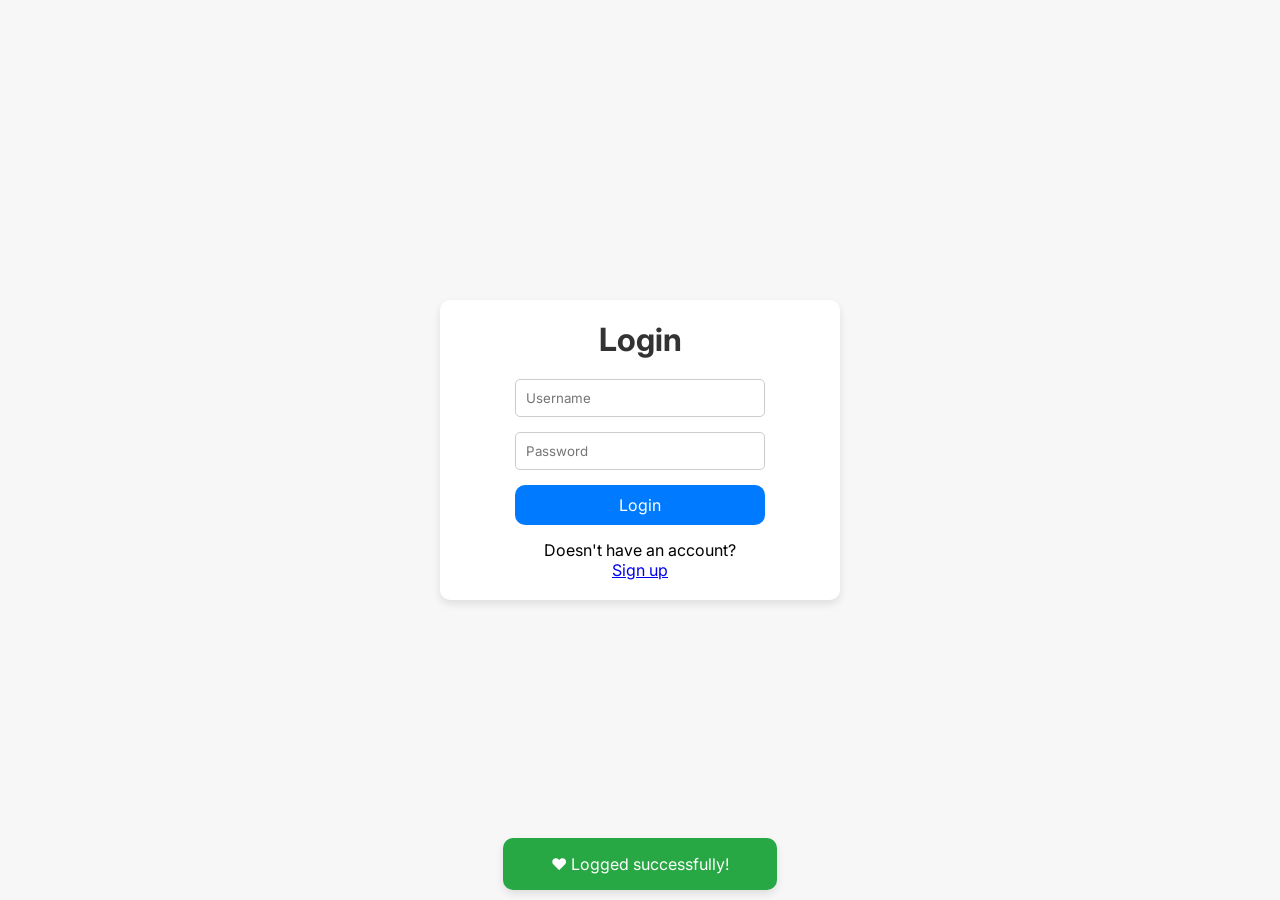
<file: local-login/index.html>
<!doctype html>
<html lang="en">
  <head>
    <meta charset="UTF-8" />
    <meta name="viewport" content="width=device-width, initial-scale=1.0" />
    <link rel="stylesheet" href="style.css" />
    <title>Login Page</title>
  </head>
  <body>
    <form id="login-form" class="login-card">
      <h1>Login</h1>
      <input type="text" id="username" placeholder="Username" class="field" />
      <input
        type="password"
        id="password"
        placeholder="Password"
        class="field"
      />
      <button type="submit" class="submit-btn" id="login-button">Login</button>
      <p>Doesn't have an account?</p>
      <a href="signup.html" class="signup-link">Sign up</a>
    </form>
    <div class="feedback success">
      <p id="message">❤️ Logged successfully!</p>
    </div>
  </body>
  <script src="login.js"></script>
</html>
</file>
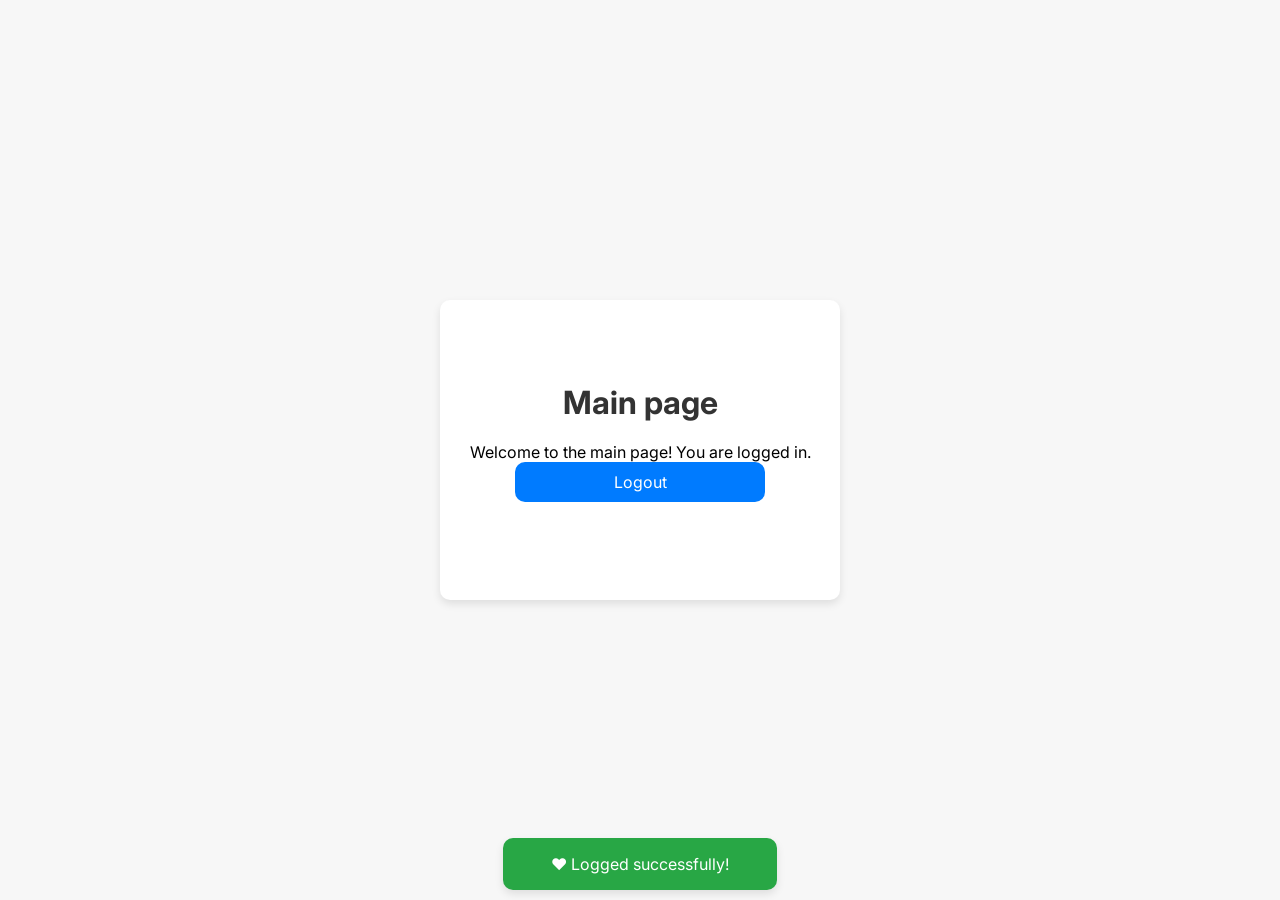
<file: local-login/home.html>
<!doctype html>
<html lang="en">
  <head>
    <meta charset="UTF-8" />
    <meta name="viewport" content="width=device-width, initial-scale=1.0" />
    <link rel="stylesheet" href="style.css" />
    <title>Login Page</title>
  </head>
  <body>
    <div class="login-card">
      <h1>Main page</h1>
      <p>Welcome to the main page! You are logged in.</p>
      <button id="logout-button" class="submit-btn">Logout</button>
    </div>
    <div class="feedback success">
      <p id="message">❤️ Logged successfully!</p>
    </div>
  </body>
  <script src="login.js"></script>
</html>
</file>
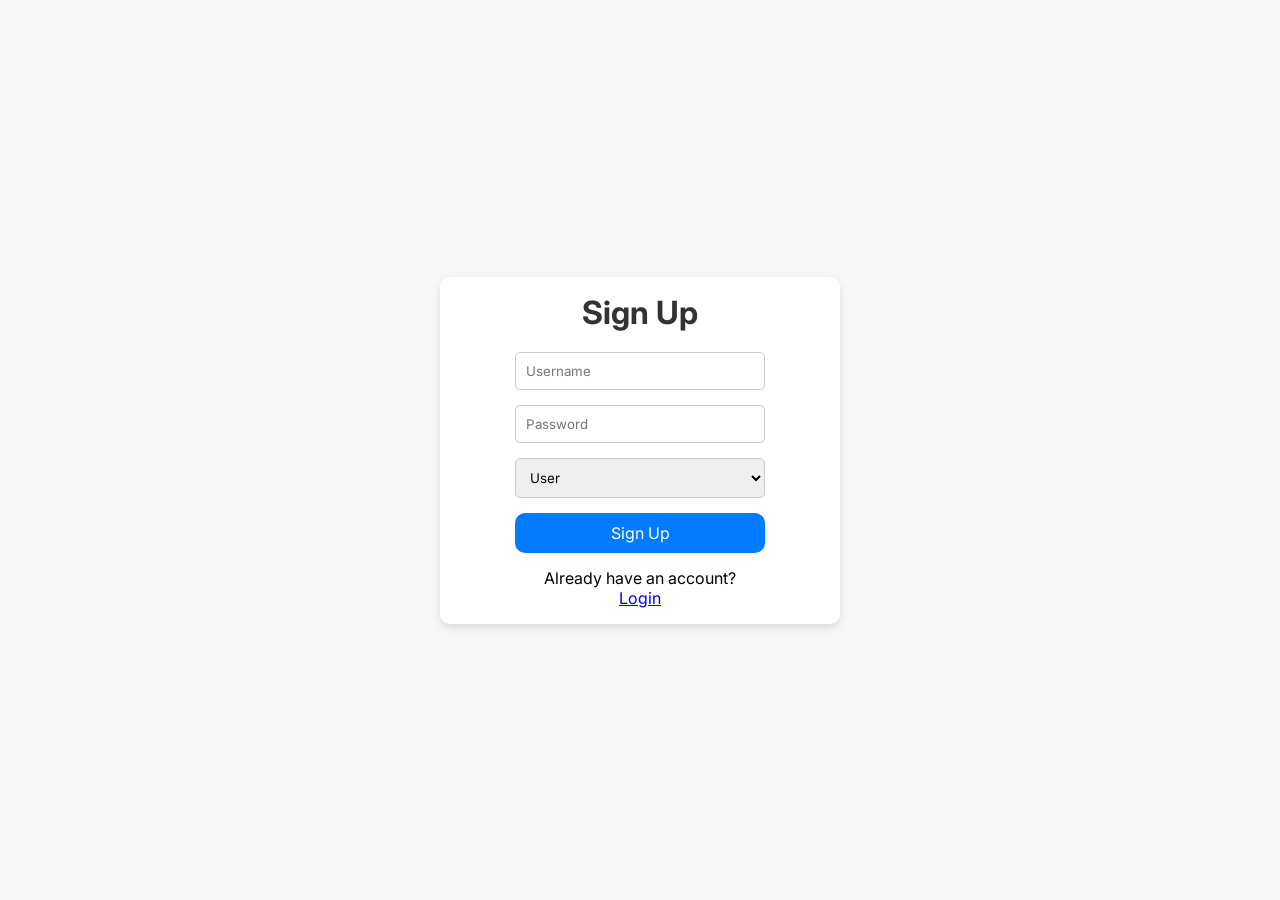
<file: local-login/signup.html>
<!doctype html>
<html lang="en">
  <head>
    <meta charset="UTF-8" />
    <meta name="viewport" content="width=device-width, initial-scale=1.0" />
    <link rel="stylesheet" href="style.css" />
    <title>Sign Up Page</title>
  </head>
  <body>
    <form id="signup-form" class="login-card">
      <h1>Sign Up</h1>
      <input type="text" id="username" placeholder="Username" class="field" />
      <input
        type="password"
        id="password"
        placeholder="Password"
        class="field"
      />
      <select name="role" id="role" class="field">
        <option value="USER_ROLE">User</option>
        <option value="ADMIN">Admin</option>
      </select>
      <button type="submit" class="submit-btn" id="signup-button">
        Sign Up
      </button>
      <p>Already have an account?</p>
      <a href="index.html" class="login-link">Login</a>
    </form>
  </body>
  <script src="signup.js"></script>
</html>
</file>
<file: local-login/style.css>
@import url('https://fonts.googleapis.com/css2?family=Inter:ital,opsz,wght@0,14..32,100..900;1,14..32,100..900&family=Lato:ital,wght@0,100;0,300;0,400;0,700;0,900;1,100;1,300;1,400;1,700;1,900&family=Montserrat:ital,wght@0,100..900;1,100..900&display=swap');
*{
    margin: 0;
    padding: 0;
    box-sizing: border-box;
    font-family: 'Inter', 'Lato', 'Montserrat', sans-serif;
}

body {
    display: flex;
    justify-content: center;
    align-items: center;
    height: 100vh;
    background-color: #f7f7f7;
}

.login-card {
    display: flex;
    flex-direction: column;
    justify-content: center;
    align-items: center;
    width: 100%;
    max-width: 400px;
    padding: 1em;
    margin: 1em;
    min-height: 300px;
    border-radius: 10px;
    background-color: #fff;
    box-shadow: 0 4px 8px rgba(0, 0, 0, 0.1);
}

.login-card h1 {
    margin-bottom: 20px;
    color: #333;
}

.field {
    max-width: 250px;
    width: 100%;
    padding: 10px;
    margin-bottom: 15px;
    border: 1px solid #ccc;
    border-radius: 5px;
}

.submit-btn {
    width: 100%;
    margin-bottom: 15px;
    max-width: 250px;
    padding: 10px;
    border-radius: 10px;
    border: none;
    background-color: #007BFF;
    color: #fff;
    font-size: 16px;
    cursor: pointer;
}

.submit-btn:hover {
    background-color: #0056b3;
}

.feedback {
    min-width: 200px;
    max-width: 90%;
    width: max-content;
    box-shadow: 0 4px 8px rgba(0, 0, 0, 0.1);
    text-align: center;
    padding: 1em 3em;
    border-radius: 10px;
    color: #fff;
    position: fixed;
    bottom: 10px;
    animation: .4s linear 1 moveIn;
}

.success {
    background-color: #28a745;
}

.failure {
    background-color: #dc3545;
}

@keyframes moveIn {
    from {
        opacity: 0;
        transform: translateY(20px);
    }
    to {
        opacity: 1;
        transform: translateY(0);
    }
}

@keyframes moveOut {
    from {
        opacity: 1;
        transform: translateY(0);
    }
    to {
        opacity: 0;
        transform: translateY(20px);
    }
}
</file>
